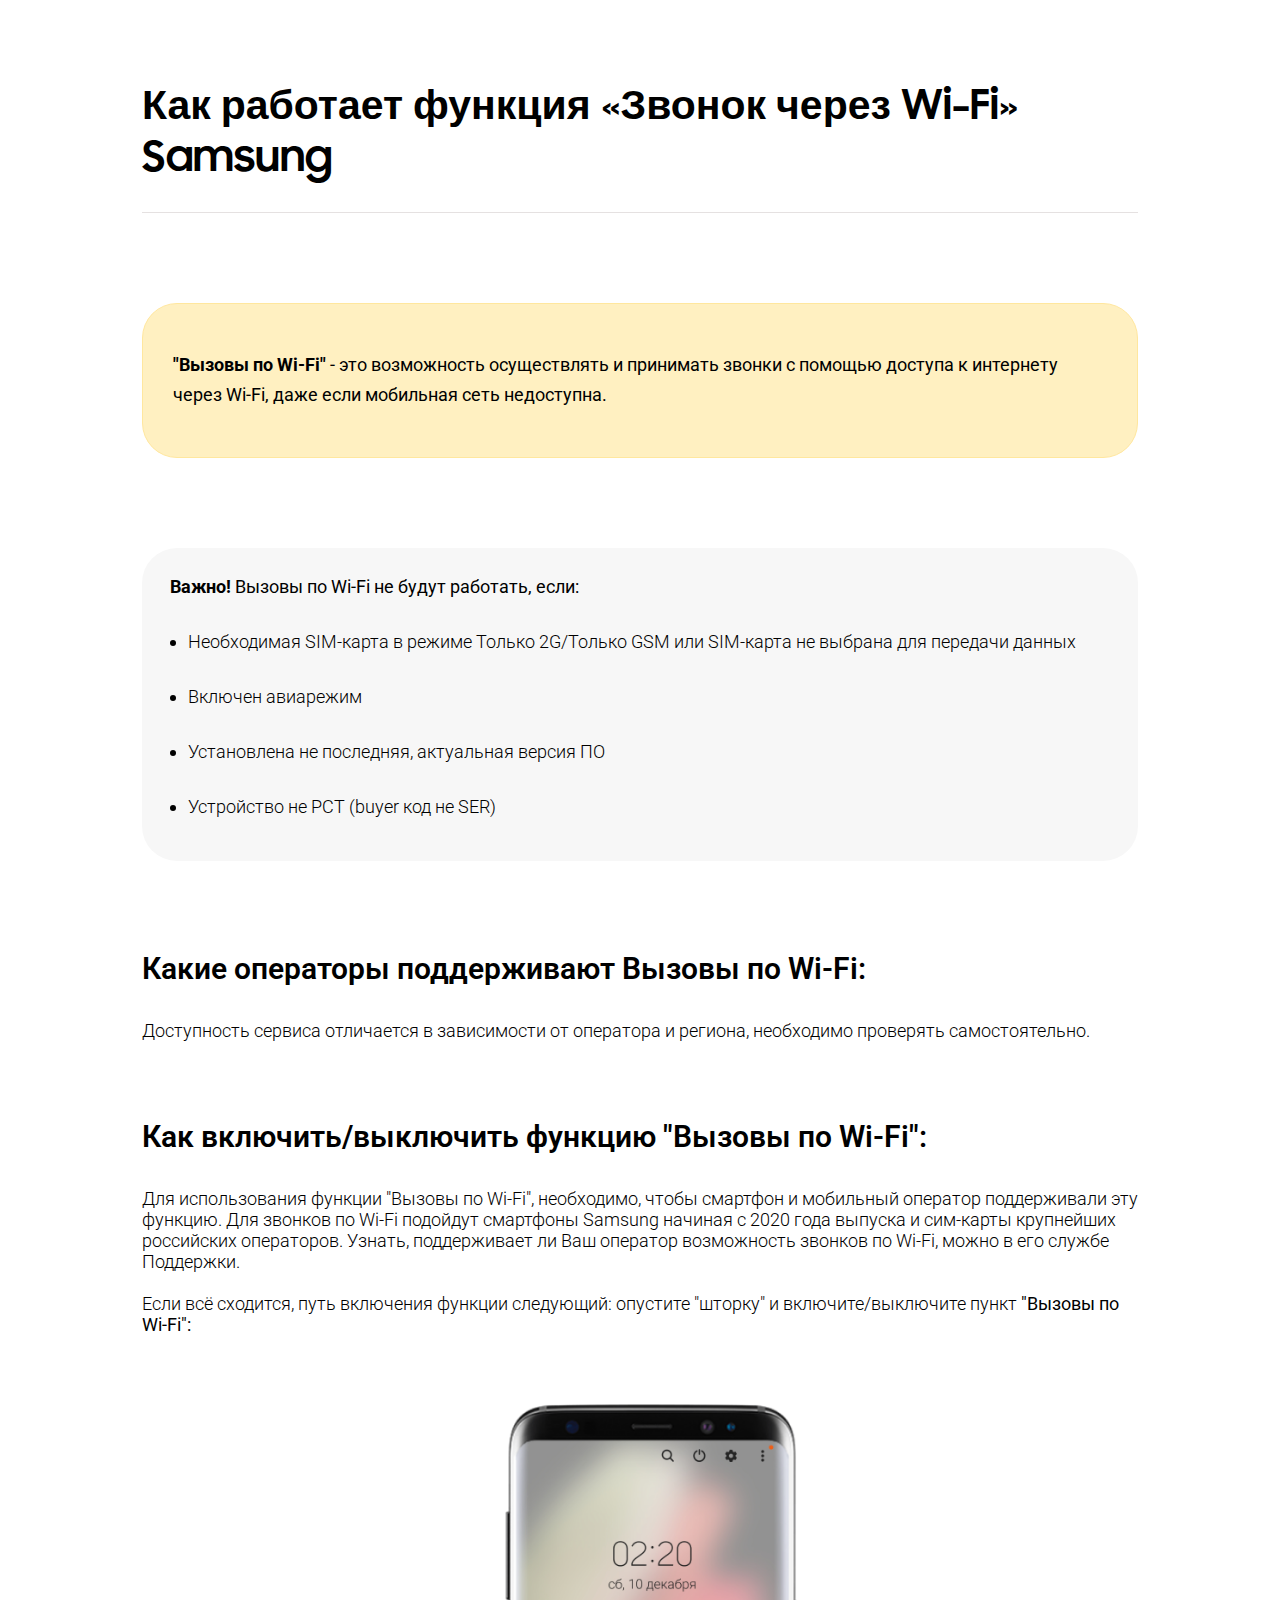
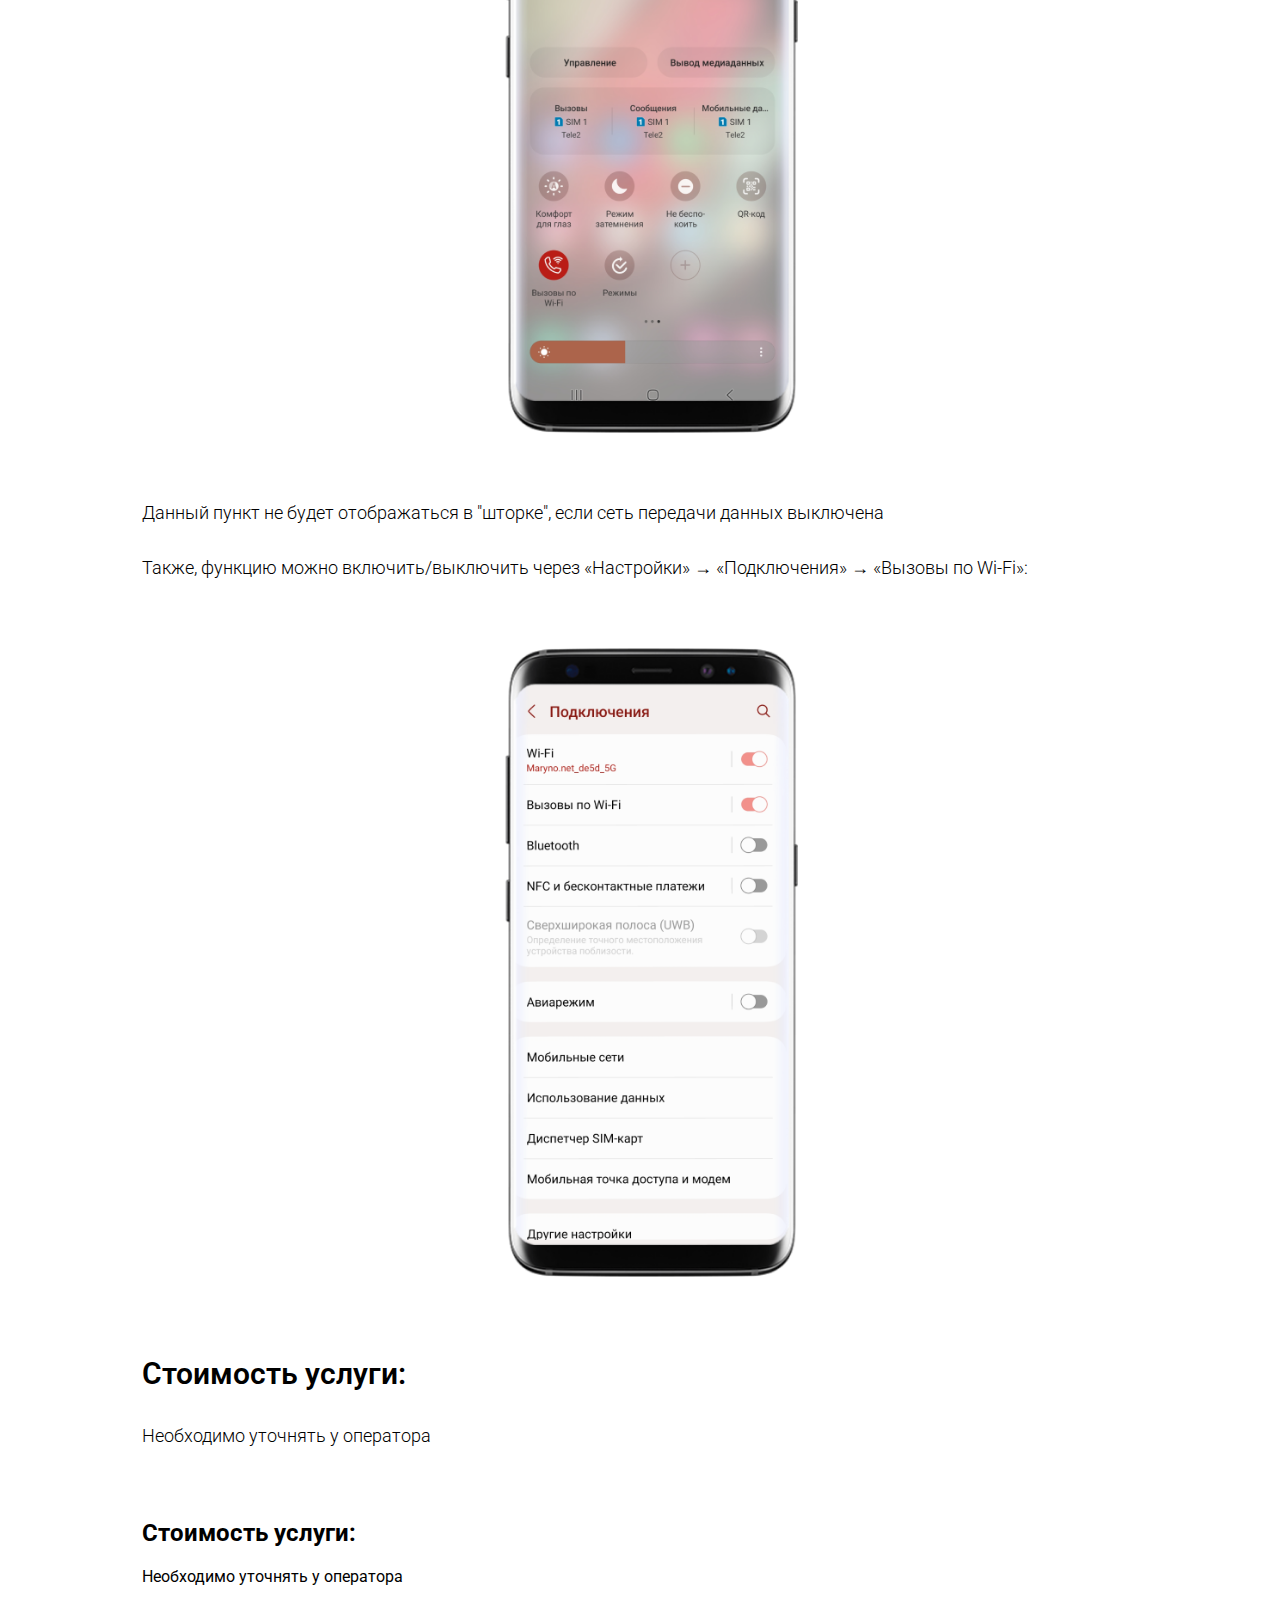
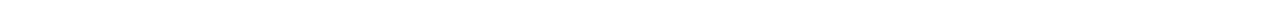
<file: index.html>
<!DOCTYPE html>
<html>
    <head>
        <meta charset="utf-8"/>
        <meta http-equiv="X-UA-Compatible" content="IE=edge"/>
        <meta http-equiv="content-type" content="text/html; charset=UTF-8"/>
        <meta name="viewport" content="width=device-width, initial-scale=1"/>
        <!--SEO-->
        <title>Что такое вызовы по Wi-Fi / Как работает функция "Звонок через Wi-Fi" Samsung | Samsung РОССИЯ</title>
        <meta name="title" content="Что такое вызовы по Wi-Fi / Как работает функция 'Звонок через Wi-Fi' Samsung | Samsung РОССИЯ"/>
        <meta name="keywords" content="вызовы по wi-fi, как включить вызовы по wi-fi, как работают вызовы по wi-fi, сколько стоит услуга вызовы по wi-fi, как звонить по wi-fi, как звонить по wi-fi с телефоны samsung">
        <meta name="description" content="Часто задаваемые вопросы о Вызовах по Wi-Fi. Узнайте, как работает функция 'Вызовы через Wi-Fi'"/>
        <meta name="date" content="2022-12-09"/>
	    <meta name="sitecode" content="ru"/>
        <meta property="name" content="Samsung ru"/>
        <meta property="image" content=" https://www.samsung.com/etc.clientlibs/samsung/clientlibs/consumer/global/clientlib-common/resources/images/logo-square-letter.png"/>
        <link rel="preconnect" href="https://fonts.googleapis.com"/>
        <link rel="preconnect" href="https://fonts.gstatic.com" crossorigin/>
        <link href="https://fonts.googleapis.com/css2?family=Roboto:ital,wght@0,100;0,300;0,400;0,500;0,700;0,900;1,100;1,300;1,400;1,500;1,700;1,900&display=swap" rel="stylesheet"/>
        <link rel="shortcut icon" href="/etc.clientlibs/samsung/clientlibs/consumer/global/clientlib-common/resources/images/Favicon.png"/>
		<link rel="apple-touch-icon" href="/etc.clientlibs/samsung/clientlibs/consumer/global/clientlib-common/resources/images/app_ico.png" sizes="144x144"/>
        <link rel="shortcut icon" href="https://www.samsung.com/etc.clientlibs/samsung/clientlibs/consumer/global/clientlib-common/resources/images/Favicon.png" type="image/png">
        <link rel="stylesheet" href="./static/styles/style.css" type="text/css">
    </head>
    <body>
        <main>
            <div class="Article">
                <div class="Article-heading">
                    <h1>Как работает функция &laquo;Звонок через Wi-Fi&raquo; Samsung</h1>
                </div>
                <div class="Article-detection">
                    <p><b>"Вызовы по Wi-Fi"</b> - это возможность осуществлять и принимать звонки с помощью доступа к интернету через Wi-Fi, даже если мобильная сеть недоступна. </p>
                </div>
                <div class="Article-strong">
                    <div class="Article-strong_attention">
                        <p><b>Важно!</b> Вызовы по Wi-Fi не будут работать, если:</p>
                    </div>
                    <ul>
                        <li>Необходимая SIM-карта в режиме Только 2G/Только GSM или SIM-карта не выбрана для передачи данных</li>
                        <li>Включен авиарежим</li>
                        <li>Установлена не последняя, актуальная версия ПО</li>
                        <li>Устройство не РСТ (buyer код не SER)</li>
                    </ul>
                </div>
                <div class="Article-settings">
                    <h2>Какие операторы поддерживают Вызовы по Wi-Fi:</h2>
                    <p>Доступность сервиса отличается в зависимости от оператора и региона, необходимо проверять самостоятельно.</p>
                    <br/>
                    <h2>Как включить/выключить функцию "Вызовы по Wi-Fi":</h2>
                    <p>Для использования функции "Вызовы по Wi-Fi", необходимо, чтобы смартфон и мобильный оператор поддерживали эту функцию. Для звонков по Wi-Fi подойдут смартфоны Samsung начиная с 2020 года выпуска и сим-карты крупнейших российских операторов. Узнать, поддерживает ли Ваш оператор возможность звонков по Wi-Fi, можно в его службе Поддержки. 
                        <br/>
                        <br/>
                        Если всё сходится, путь включения функции следующий: опустите "шторку" и включите/выключите пункт <b>"Вызовы по Wi-Fi":</b></p>
                    <div class="Article-settings-image">
                        <img src="./static/images/smart(1).png" alt="Скриншот: опущенная 'шторка' с включенной функцией 'Вызовы по Wi-Fi'"/>
                    </div>    
                    <p>Данный пункт не будет отображаться в "шторке", если сеть передачи данных выключена</p>
                    <p>Также, функцию можно включить/выключить через «Настройки» → «Подключения» → «Вызовы по Wi-Fi»:</p>
                    <div class="Article-settings-image">
                        <img src="./static/images/smart(2).png" alt="Скриншот: включенная функция 'Вызовы по Wi-Fi'"/>
                    </div>
                    <br/>
                    <h2>Стоимость услуги:</h2>
                    <p>Необходимо уточнять у оператора</p>    
                </div>
                <br />
                <h2>Стоимость услуги:</h2>
                <p>Необходимо уточнять у оператора</p>
            </div>
        </div>
    </main>
</body>

</html>
</file>
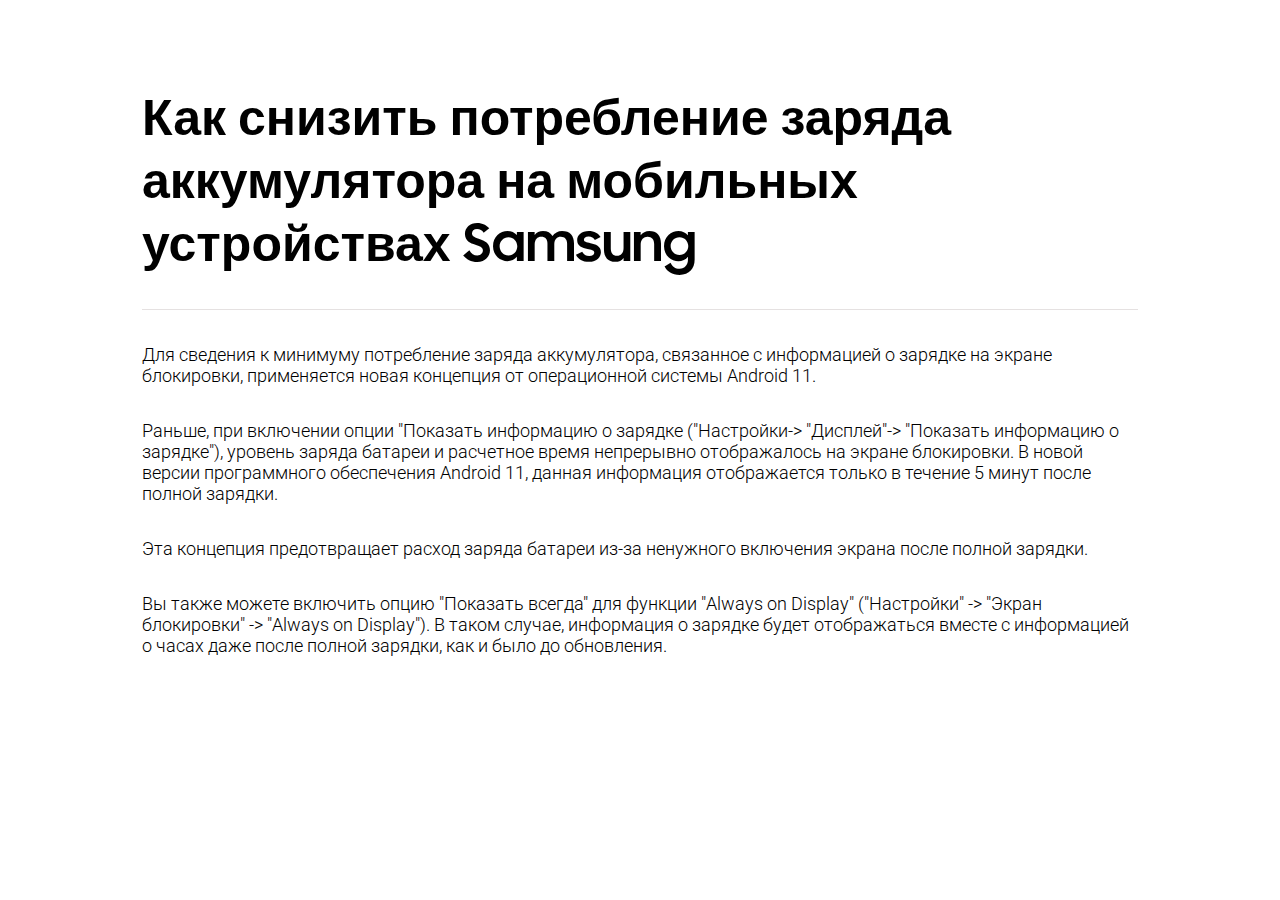
<file: translate2.html>
<!DOCTYPE html>
<html>
    <head>
        <meta charset="utf-8"/>
        <meta http-equiv="X-UA-Compatible" content="IE=edge"/>
        <meta http-equiv="content-type" content="text/html; charset=UTF-8"/>
        <meta name="viewport" content="width=device-width, initial-scale=1"/>
        <!--SEO-->
        <title>Оптимизация расхода батареи / Как снизить потребление заряда аккумулятора на мобильных устройствах Samsung | Samsung РОССИЯ</title>
        <meta name="title" content="Как снизить потребление заряда аккумулятора на мобильных устройствах Samsung'| Samsung РОССИЯ"/>
        <meta name="keywords" content="оптимизация расхода батареи. потребление заряда аккумулятора, как снизить потребление заряда, новая концепция Android 11, расход заряда батареи устройств samsung">
        <meta name="description" content="Часто задаваемые вопросы о Снижении расхода батареи. Узнайте, как снизить потребление заряда аккумулятора"/>
        <meta name="date" content="2022-12-09"/>
	    <meta name="sitecode" content="ru"/>
        <meta property="name" content="Samsung ru"/>
        <meta property="image" content=" https://www.samsung.com/etc.clientlibs/samsung/clientlibs/consumer/global/clientlib-common/resources/images/logo-square-letter.png"/>
        <link rel="preconnect" href="https://fonts.googleapis.com"/>
        <link rel="preconnect" href="https://fonts.gstatic.com" crossorigin/>
        <link href="https://fonts.googleapis.com/css2?family=Roboto:ital,wght@0,100;0,300;0,400;0,500;0,700;0,900;1,100;1,300;1,400;1,500;1,700;1,900&display=swap" rel="stylesheet"/>
        <link rel="shortcut icon" href="/etc.clientlibs/samsung/clientlibs/consumer/global/clientlib-common/resources/images/Favicon.png"/>
		<link rel="apple-touch-icon" href="/etc.clientlibs/samsung/clientlibs/consumer/global/clientlib-common/resources/images/app_ico.png" sizes="144x144"/>
        <link rel="shortcut icon" href="https://www.samsung.com/etc.clientlibs/samsung/clientlibs/consumer/global/clientlib-common/resources/images/Favicon.png" type="image/png">
        <link rel="stylesheet" href="style.css" type="text/css">
    </head>
    <body>
        <main>
            <div class="Article">
                <div class="Article-heading">
                <h1>Как снизить потребление заряда аккумулятора на мобильных устройствах Samsung</h1>
            </div>
            <div class="Article-settings">
                <p>Для сведения к минимуму потребление заряда аккумулятора, связанное с информацией о зарядке на экране блокировки, применяется новая концепция от операционной системы Android 11.</p>
                <p>Раньше, при включении опции "Показать информацию о зарядке ("Настройки-> "Дисплей"-> "Показать информацию о зарядке"), уровень заряда батареи и расчетное время непрерывно отображалось на экране блокировки. В новой версии программного обеспечения Android 11, данная информация отображается только в течение 5 минут после полной зарядки.</p>
                <p>Эта концепция предотвращает расход заряда батареи из-за ненужного включения экрана после полной зарядки.</p>
                <p>Вы также можете включить опцию "Показать всегда" для функции "Always on Display" ("Настройки" -> "Экран блокировки" -> "Always on Display"). В таком случае, информация о зарядке будет отображаться вместе с информацией о часах даже после полной зарядки, как и было до обновления.</p>
                </div>
            </div>
        </main>
    </body>
</html>
</file>
<file: static/styles/style.css>
* {
    box-sizing: border-box;
}
html,
body {
    padding: 0;
    margin: 0;
    font-family: -apple-system, BlinkMacSystemFont, Segoe UI, Roboto, Oxygen,
    Ubuntu, Cantarell, Fira Sans, Droid Sans, Helvetica Neue, sans-serif;
}
@font-face {
    font-family: samsungsharpsans-bold;
    src: url(/static/fonts/samsungsharpsans-bold.otf);
}
@font-face {
    font-family: SamsungOne;
    src: url(/static/fonts/samsungsharpsans-bold.otf);
}
.Article{
    max-width: 1440px;
    margin: 0 auto;
}
.Article-heading{
    font-weight: 700;
    font-family: 'samsungsharpsans-bold', arial, sans-serif;
    color: #000;
    border-bottom: solid 1px #e5e1e1;

}
.Article-detection{
    margin: 90px 0px 90px 0px;
    background: #fff0c1;
    border: 1px solid #ffe79e;
    display: block;
    border-radius: 35px;
    padding: 28px 30px;
    color: #000;
    font-size: 18px;
    font-family: 'Roboto';
    line-height: 170%;
    font-weight: 400;
}
.Article-strong{
    margin: 90px 0px 90px 0px;
    border-radius: 35px;
    padding: 10px 28px;
    background-color: #f7f7f7;
}
.Article-strong_attention{

    font-family: 'Roboto';
    font-size: 18px;
}
.Article-strong ul{
    padding: 0px 0px 0px 18px;
}
.Article-strong ul li{
    font-family: 'Roboto';
    font-weight: 300;
    margin-bottom: 34px;
    margin-top: 34px;
    font-size: 18px;
}
.Article-settings h2{
    font-family: 'Roboto';
    font-weight: 600;
    font-size: 30px;
}
.Article-settings p{
    font-family: 'Roboto';
    font-weight: 300;
    margin-bottom: 34px;
    margin-top: 34px;
    font-size: 18px;
}

.Article-settings-image{
    display:flex;
    justify-content: center;
}


@media (min-width: 1440px){
    .Article{
        padding: 53px 142px 0;
    }
    .Article-heading{
        font-size: 26px;
    }
    .Article-settings-image img{
        width: 50%;
    }
}
@media (max-width: 1440px){
    .Article{
        padding: 53px 142px 0;
    }
    .Article-heading{
        font-size: 1.6vw;
    }
    .Article-settings-image img{
        width: 50%;
    }
}
@media (max-width: 1024px){
    .Article{
        padding: 53px 100px 0;
        
    }
    .Article-heading{
        font-size: 1.5vw;
        
    }
}
@media (max-width: 961px){
    .Article{
        padding: 53px 90px 0;
    }
    .Article-heading{
        font-size: 1.45vw;
        
    }
}
@media (max-width: 768px){
    .Article{
        padding: 53px 50px 0;
    }
    .Article-heading{
        font-size: 1.8vw;
        
    }
    .Article-settings-image img{
        width: 100%;
    }
}
@media (max-width: 530px){
    .Article{
        padding: 53px 20px 0;
    }
    .Article-heading{
        text-align: center;
        font-size: 3.5vw;
    }
}
@media (max-width: 350px){
    .Article-heading{
        font-size: 4vw;
    }
}
@media (max-width: 290px){
    .Article-heading{
        font-size: 3.8vw;
    }
}
</file>
<file: style.css>
* {
    box-sizing: border-box;
  }
html,
body {
  padding: 0;
  margin: 0;
  font-family: -apple-system, BlinkMacSystemFont, Segoe UI, Roboto, Oxygen,
    Ubuntu, Cantarell, Fira Sans, Droid Sans, Helvetica Neue, sans-serif;
}
@font-face {
    font-family: samsungsharpsans-bold;
    src: url(./fonts/samsungsharpsans-bold.otf);
}
@font-face {
    font-family: SamsungOne;
    src: url(./fonts/samsungsharpsans.otf);
}
.Article{
    max-width: 1440px;
    margin: 0 auto;
    padding: 53px 142px 0;
}
.Article-heading{
    font-size: 25px;
    font-weight: 700;
    font-family: 'samsungsharpsans-bold', arial, sans-serif;
    color: #000;
    border-bottom: solid 1px #e5e1e1;

}
.Article-detection{
    margin: 90px 0px 90px 0px;
    background: #fff0c1;
    border: 1px solid #ffe79e;
    display: block;
    border-radius: 35px;
    padding: 28px 30px;
    color: #000;
    font-size: 18px;
    font-family: 'Roboto';
    line-height: 170%;
    font-weight: 400;
}
.Article-strong{
    margin: 90px 0px 90px 0px;
    border-radius: 35px;
    padding: 10px 28px;
    background-color: #f7f7f7;
}
.Article-strong_attention{

    font-family: 'Roboto';
    font-size: 18px;
}
.Article-strong ul{
    padding: 0px 0px 0px 18px;
}
.Article-strong ul li{
    font-family: 'Roboto';
    font-weight: 300;
    margin-bottom: 34px;
    margin-top: 34px;
    font-size: 18px;
}
.Article-settings h2{
    font-family: 'Roboto';
    font-weight: 600;
    font-size: 30px;
}
.Article-settings p{
    font-family: 'Roboto';
    font-weight: 300;
    margin-bottom: 34px;
    margin-top: 34px;
    font-size: 18px;
}

.Article-settings-image{
    display:flex;
    justify-content: center;
}
</file>
